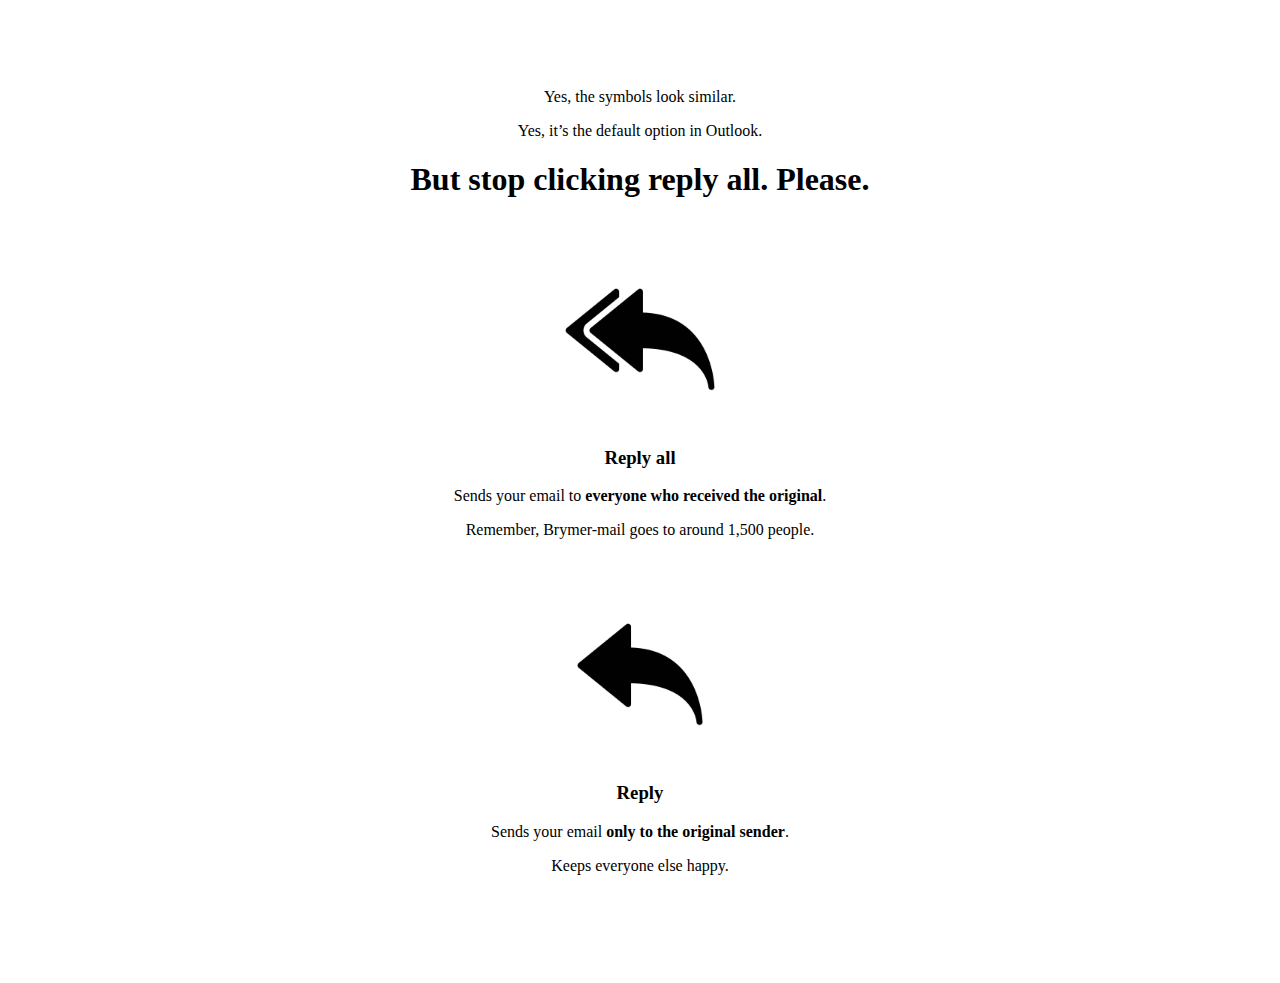
<file: index.html>
<!doctype html>
<html lang="en-GB">
  <head>
    <meta charset="utf-8">
    <meta name="viewport" content="width=device-width, initial-scale=1, shrink-to-fit=no">
    <meta name="description" content="">
    <meta name="author" content="">
    <link rel="icon" href="favicon.ico">

    <title>Stop clicking reply all</title>
    <link rel="shortcut icon" href="favicon.ico">
    <link rel="apple-touch-icon" href="apple-touch-icon.png">
    <meta property="og:image" content="og_image.png">

    <!-- Bootstrap core CSS -->
    <link rel="stylesheet" href="https://maxcdn.bootstrapcdn.com/bootstrap/4.0.0-beta.2/css/bootstrap.min.css" integrity="sha384-PsH8R72JQ3SOdhVi3uxftmaW6Vc51MKb0q5P2rRUpPvrszuE4W1povHYgTpBfshb" crossorigin="anonymous">

    <!-- Custom styles for this template -->
    <link href="css/starter-template.css" rel="stylesheet">
  </head>
  <body>
    <main role="main" class="container">
      <div class="starter-template">
        <p class="lead">Yes, the symbols look similar.</p>
        <p class="lead">Yes, it’s the default option in Outlook.</p>
        <h1>But stop clicking reply all. Please.</small></h1>
        
        <div class="row">
          <div class="col-sm">
          	<br /><br />
            <img src="reply_all.png" class="img-fluid" width="150" />
            <br /><br />
            <h3 class="text-danger">Reply all</h3>
            <p>Sends your email to <b>everyone who received the original</b>.</p>
            <p>Remember, Brymer-mail goes to around 1,500 people.</p>
            <!--<a class="btn btn-danger btn-lg" href="mail/index.html">Request email</a>-->
          </div>

          <div class="col-sm">
          	<br /><br />
            <img src="reply.png" class="img-fluid" width="150" />
            <br /><br />
            <h3 class="text-success">Reply</h3>
            <p>Sends your email <b>only to the original sender</b>.</p>
            <p>Keeps everyone else happy.</p>
            <!--<a class="btn btn-success btn-lg" href="https://mail.backwellalumni.uk">Sign in to email</a>-->
          </div>
        </div>

        <br /><br />
        <!--<footer class="footer fixed-bottom">
          <div class="container">
            <span>&copy; stopclickingreplyall.co.uk</span>
          </div>
        </footer>-->
      </div>
    </main><!-- /.container -->


    <!-- Bootstrap core JavaScript
    ================================================== -->
    <!-- Placed at the end of the document so the pages load faster -->
    <script src="https://code.jquery.com/jquery-3.2.1.slim.min.js" integrity="sha384-KJ3o2DKtIkvYIK3UENzmM7KCkRr/rE9/Qpg6aAZGJwFDMVNA/GpGFF93hXpG5KkN" crossorigin="anonymous"></script>
    <script src="https://cdnjs.cloudflare.com/ajax/libs/popper.js/1.12.3/umd/popper.min.js" integrity="sha384-vFJXuSJphROIrBnz7yo7oB41mKfc8JzQZiCq4NCceLEaO4IHwicKwpJf9c9IpFgh" crossorigin="anonymous"></script>
    <script src="https://maxcdn.bootstrapcdn.com/bootstrap/4.0.0-beta.2/js/bootstrap.min.js" integrity="sha384-alpBpkh1PFOepccYVYDB4do5UnbKysX5WZXm3XxPqe5iKTfUKjNkCk9SaVuEZflJ" crossorigin="anonymous"></script>
  </body>
</html>
</file>
<file: css/starter-template.css>
body {
  padding-top: 1rem;
}
.starter-template {
  padding: 3rem 1.5rem;
  text-align: center;
}

#masthead-logo {
  max-height: 50px;
  margin-bottom: .5rem;
  width: auto;
}

.footer {
	height: 60px;
	line-height: 60px;
	/*background-color: #f5f5f5;*/
}
</file>
